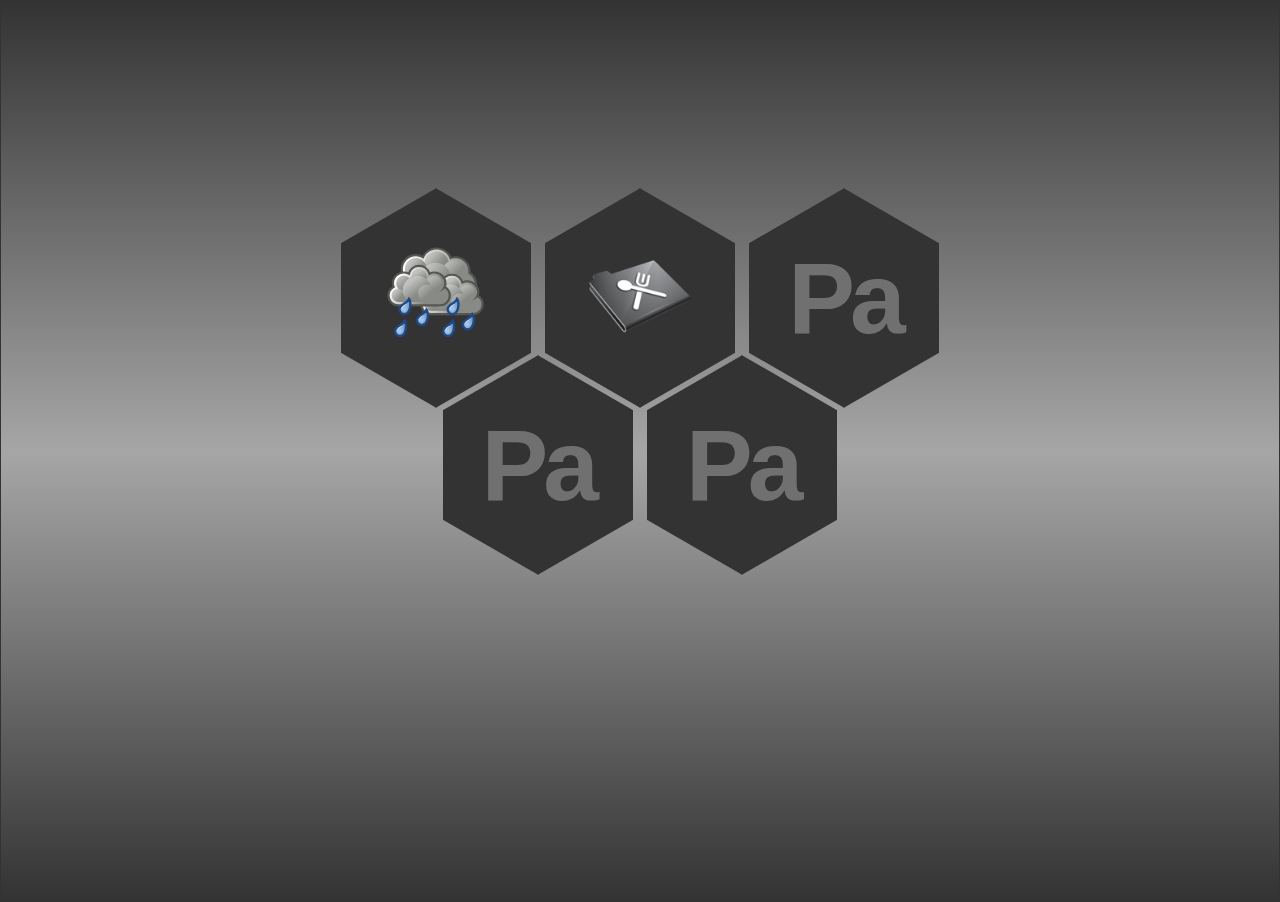
<file: index.html>
<!DOCTYPE html>
<html ng-app="homeDashboard">
<head>
    <meta charset="utf-8">
    <meta name="viewport" content="width=device-width, initial-scale=1.0">
    <title></title>
    <script src="js/angular.js"></script>
    <script src="js/angular-route.js"></script>
    <script src="js/angular-animate.js"></script>
    <script src="js/app.js"></script>
    <script src="controllers/DashboardCtrl.js"></script>
    <script src="controllers/WeatherCtrl.js"></script>
    <link rel="stylesheet" href="css/styles.css">
    
</head>

<body>

    <div ng-view></div>
</body>
</html>
</file>
<file: css/styles.css>
*  { box-siding: border-box; }
html { /*height: 100%; border: 20px solid #fff;*/
    min-height: 100%;
    color: #a6a6a6;
    border: 1px solid #333333;
/*    background: #a6a6a6;*/
/*    background: -moz-linear-gradient( #a6a6a6 , #333333, #a6a6a6 );*/
/*    background: -webkit-gradient(linear, left top, left bottom, color-stop(0%, #a6a6a6), color-stop(100%, #333333));*/
    background: -webkit-linear-gradient( #333333, #a6a6a6, #333333 );
/*    background: -o-linear-gradient( #a6a6a6 , #333333, #a6a6a6 );*/
    background: -ms-linear-gradient( #333333, #a6a6a6, #333333 );
    background: linear-gradient(#333333, #a6a6a6, #333333);
    filter: progid:DXImageTransform.Microsoft.gradient(startColorstr='#a6a6a6', endColorstr='#333333', GradientType=0);
}
  body  { margin: 100px; font-family: helvetica, sans-serif; }

a  { display: inline-block; position: relative; width: 190px; height: 110px; color: #fff; text-decoration: none; background: #333333; }
  a .m,
  a .l,
  a .r  { -webkit-transition: background .3s;
           transition: background: .3s;
}
.m, .l, .r  { width: 190px; height: 110px; position: absolute; background: #333333; }
  .m  { line-height: 110px; text-align: center; font-size: 100px; font-weight: bold; letter-spacing: -.05em; color: rgba(255,255,255,.3); }
  .l  { z-index: -1; -webkit-transform: rotate(60deg); transform: rotate(60deg); }
  .r  { z-index: -1; -webkit-transform: rotate(-60deg); -webkit-transform: rotate(-60deg); }

/*
a:hover .m,
a:hover .l,
a:hover .r  { background: #262626; }
*/

.gap{
    padding:5px;
}

.dummyClass{
    padding-bottom: 0px;
}

#dummyId{
    margin: auto;
}

.lightToDark{
    color: #a6a6a6;
    border: 1px solid #333333;
    background: #a6a6a6;
    background: -moz-linear-gradient(top, #a6a6a6 0%, #333333 100%);
    background: -webkit-gradient(linear, left top, left bottom, color-stop(0%, #a6a6a6), color-stop(100%, #333333));
    background: -webkit-linear-gradient(top, #a6a6a6 0%, #333333 100%);
    background: -o-linear-gradient(top, #a6a6a6 0%, #333333 100%);
    background: -ms-linear-gradient(top, #a6a6a6 0%, #333333 100%);
    background: linear-gradient(to bottom, #a6a6a6 0%, #333333 100%);
    filter: progid:DXImageTransform.Microsoft.gradient(startColorstr='#a6a6a6', endColorstr='#333333', GradientType=0);
}

.darkToLight{
    color: #333333
    border: 1px solid #a6a6a6;
    background: #000000;
    background: -moz-linear-gradient(top, #333333 0%, #a6a6a6 100%);
    background: -webkit-gradient(linear, left top, left bottom, color-stop(0%, #333333), color-stop(100%, #a6a6a6));
    background: -webkit-linear-gradient(top, #333333 0%, #a6a6a6 100%);
    background: -o-linear-gradient(top, #333333 0%, #a6a6a6 100%);
    background: -ms-linear-gradient(top, #333333 0%, #a6a6a6 100%);
    background: linear-gradient(to bottom, #333333 0%, #a6a6a6 100%);
    filter: progid:DXImageTransform.Microsoft.gradient(startColorstr='#333333', endColorstr='#a6a6a6', GradientType=0);
}

.center1{  
    margin-top: 22%;
    position: relative;
}
.center2{  
    margin-top: 4%;
    position: relative;
}

.icons{
    display: block;
    margin: 0 auto;
    width: auto;
    height: 95%;
    background-color: #333333;
}
</file>
